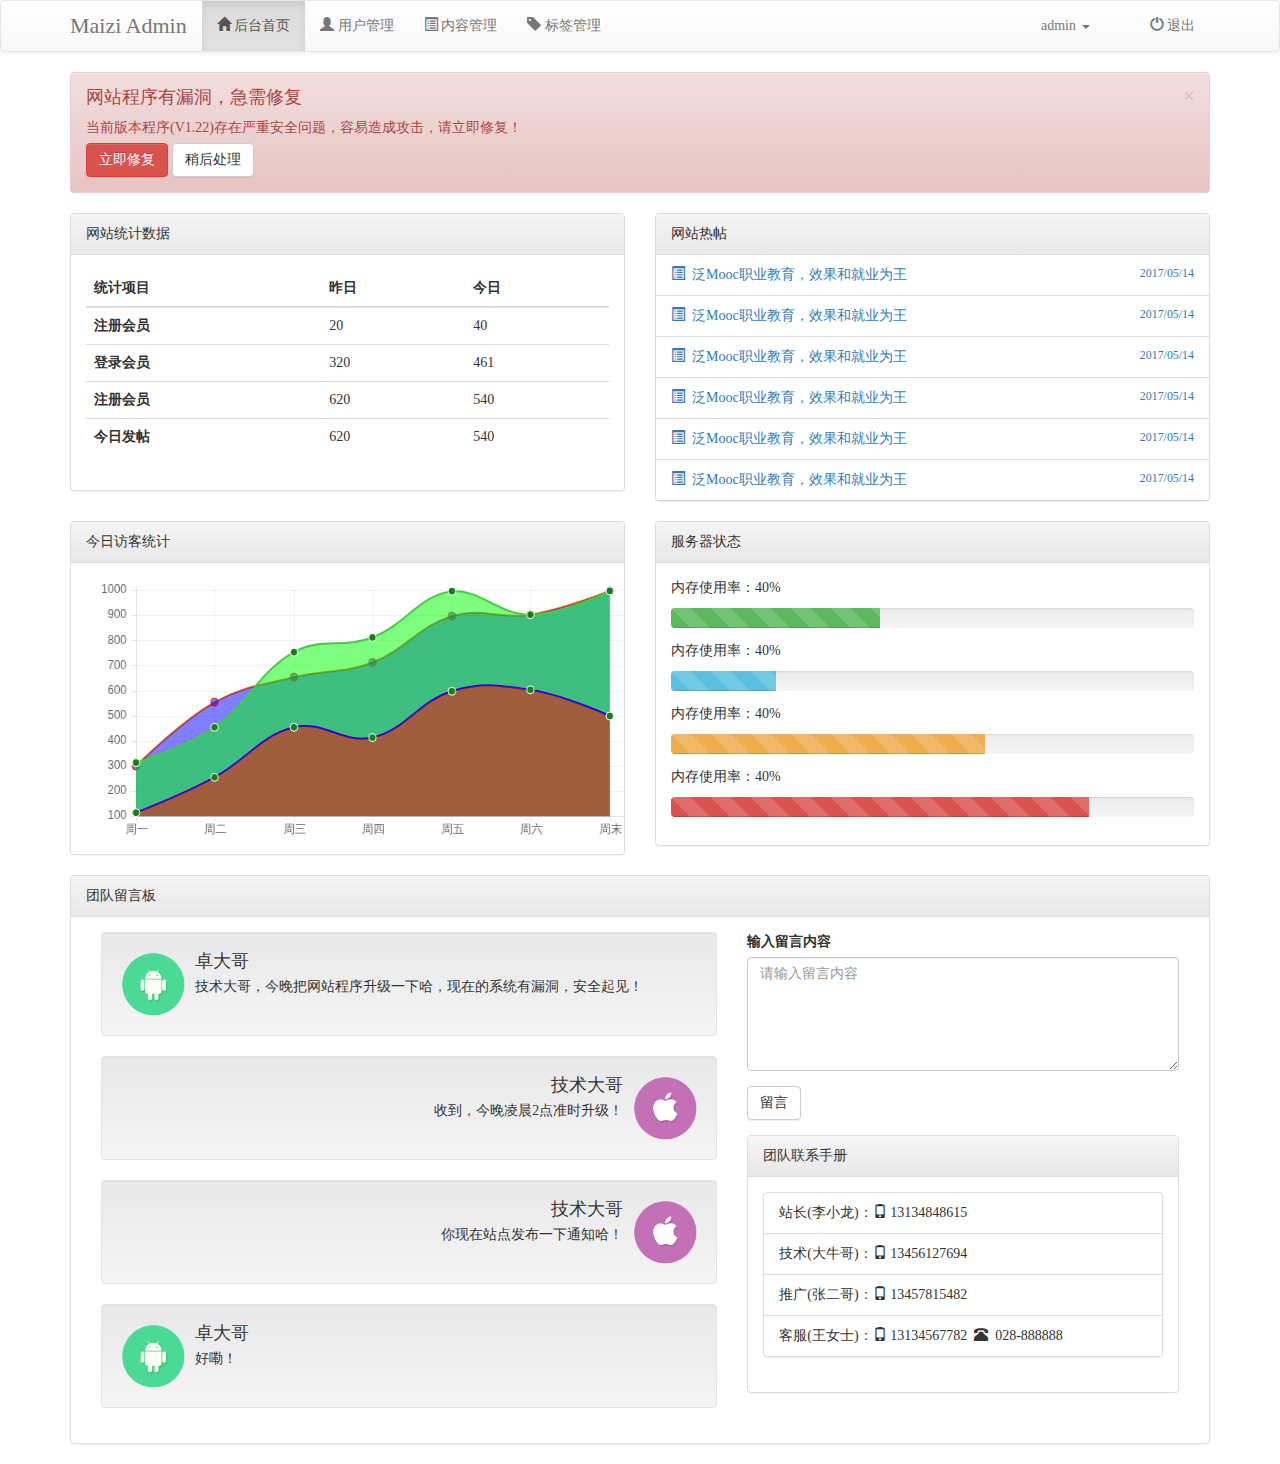
<file: index.html>
<!DOCTYPE html>
<html>
	<head>
		<meta charset="utf-8" />
	    <meta http-equiv="X-UA-Compatible" content="IE=edge">
    	<meta name="viewport" content="width=device-width, initial-scale=1">
		<title></title>
		<link rel="stylesheet" type="text/css" href="css/bootstrap-theme.css"/>
		<link rel="stylesheet" type="text/css" href="css/bootstrap-theme.min.css"/>
		<link rel="stylesheet" type="text/css" href="css/bootstrap.css"/>
		<link rel="stylesheet" type="text/css" href="css/bootstrap.min.css"/>
   	 	<link rel="stylesheet" type="text/css" href="css/admin.css"/>
	</head>
	<body>
		
		<nav class="navbar navbar-default">
			<div class="container">
				<div class="navbar-header">
					<button type="button" class=" navbar-toggle" data-toggle="collapse" data-target="#content">
						<span class="icon-bar"></span>
						<span class="icon-bar"></span>
						<span class="icon-bar"></span>
					</button>
					<a href="#" class="navbar-brand">Maizi Admin</a>
				</div>
				
				<div class="nav navbar-collapse" id="content">
					<ul class="nav navbar-nav">
						<li class="active"><a href="index.html"><span class="glyphicon glyphicon-home"></span>&nbsp;后台首页</a></li>
						<li><a href="user_list.html"><span class="glyphicon glyphicon-user"></span>&nbsp;用户管理</a></li>
						<li><a href="content.html"><span class="glyphicon glyphicon-list-alt"></span>&nbsp;内容管理</a></li>
						<li><a href="tag.html"><span class="glyphicon glyphicon-tag"></span>&nbsp;标签管理</a></li>
					</ul>
					<ul class="nav navbar-nav navbar-right">
						<li class="dropdown">
						  <a id="dLabel" type="button" data-toggle="dropdown" aria-haspopup="true" aria-expanded="false">
						    admin
						    <span class="caret"></span>
						  </a>
						  <!--点击显示内容 dLabel-->
						  <ul class="dropdown-menu" aria-labelledby="dLabel">
						    <li><a href="#"><span class="glyphicon glyphicon-screenshot"></span>&nbsp;前台首页</a></li>
						    <li><a href="#"><span class="glyphicon glyphicon-user"></span>&nbsp;个人主页</a></li>
						    <li><a href="#"><span class="glyphicon glyphicon-cog"></span>&nbsp;个人设置</a></li>
						    <li><a href="#"><span class="glyphicon glyphicon-credit-card"></span>&nbsp;账户中心</a></li>
						    <li><a href="#"><span class="glyphicon glyphicon-heart"></span>&nbsp;我的收藏</a></li>
						  </ul>
						</li>
						<li><a href="#"></a></li>
						<li><a href="#"><span class="glyphicon glyphicon-off"></span>&nbsp;退出</a></li>
					</ul>
				</div>
			</div>
			
		</nav>
		<!--导航-->
		
		<!--警告框-->
		
		<div class="container">
			<div class="row">
				<div class="col-md-12">
					
					<div class="alert alert-danger alert-dismissible fade in" role="alert">
				        <button type="button" class="close" data-dismiss="alert" aria-label="Close"><span aria-hidden="true">×</span></button>
				        <h4>网站程序有漏洞，急需修复</h4>
				        <p>当前版本程序(V1.22)存在严重安全问题，容易造成攻击，请立即修复！</p>
				       <p>
				       <button type="button" class="btn btn-danger">立即修复</button>
				       <button type="button" class="btn btn-default" data-dismiss="alert">稍后处理</button>
				      </p>
    				</div>
    
				</div>
				
				<!--左表格-->

				<div class="col-md-6">
					<div class="panel panel-default">
						<div class="panel-heading">网站统计数据</div>
						<div class="panel-body">
						    <table class="table table-hover">
							  	<thead>
							  		<tr>
							  			<th>统计项目</th>
							  			<th>昨日</th>
							  			<th>今日</th>
							  		</tr>
							  	</thead>
							  	<tbody>
							  		<tr>
							  			<th scope="row">注册会员</th>
							  			<td>20</td>
							  			<td>40</td>
							  		</tr>
							  		<tr>
							  			<th scope="row">登录会员</th>
							  			<td>320</td>
							  			<td>461</td>
							  		</tr>
							  		<tr>
							  			<th scope="row">注册会员</th>
							  			<td>620</td>
							  			<td>540</td>
							  		</tr>
							  		<tr>
							  			<th scope="row">今日发帖</th>
							  			<td>620</td>
							  			<td>540</td>
							  		</tr>
							  	</tbody>
							</table>
						</div>
					</div>
				</div>
				
				<!--右边表格-->
				<div class="col-md-6">
					<div class="panel panel-default">
						<div class="panel-heading">网站热帖</div>
						   <ul class="list-group">
							   	<li class="list-group-item">
							   		<a href="#">
							   			<span class="glyphicon glyphicon-list-alt"></span>
							   			&nbsp;泛Mooc职业教育，效果和就业为王<small class="pull-right">2017/05/14</small></a>
							   	</li>
							   	<li class="list-group-item">
							   		<a href="#">
							   			<span class="glyphicon glyphicon-list-alt"></span>
							   			&nbsp;泛Mooc职业教育，效果和就业为王<small class="pull-right">2017/05/14</small></a>
							   	</li>
							   	<li class="list-group-item">
							   		<a href="#">
							   			<span class="glyphicon glyphicon-list-alt"></span>
							   			&nbsp;泛Mooc职业教育，效果和就业为王<small class="pull-right">2017/05/14</small></a>
							   	</li>
							   	<li class="list-group-item">
							   		<a href="#">
							   			<span class="glyphicon glyphicon-list-alt"></span>
							   			&nbsp;泛Mooc职业教育，效果和就业为王<small class="pull-right">2017/05/14</small></a>
							   	</li>
							   	<li class="list-group-item">
							   		<a href="#">
							   			<span class="glyphicon glyphicon-list-alt"></span>
							   			&nbsp;泛Mooc职业教育，效果和就业为王<small class="pull-right">2017/05/14</small></a>
							   	</li>
							   	<li class="list-group-item">
							   		<a href="#">
							   			<span class="glyphicon glyphicon-list-alt"></span>
							   			&nbsp;泛Mooc职业教育，效果和就业为王<small class="pull-right">2017/05/14</small></a>
							   	</li>
						   </ul>
					</div>
				</div>
				
				
				<div class="col-md-6">
					<div class="panel panel-default">
						<div class="panel-heading">今日访客统计</div>
						<div class="panel-body">
							<canvas id="canvas" class="col-md-12"></canvas>
						</div>
						
					</div>
				</div>
				
				<div class="col-md-6">
					<div class="panel panel-default">
						<div class="panel-heading">服务器状态</div>
						<div class="panel-body">
							<p>内存使用率：40%</p>
							<div class="progress">
								  <div class="progress-bar progress-bar-success progress-bar-striped" role="progressbar" aria-valuenow="40" aria-valuemin="0" aria-valuemax="100" style="width: 40%">
								    <span class="sr-only">40% Complete (success)</span>
								  </div>
								</div>
								<p>内存使用率：40%</p>
								<div class="progress">
								  <div class="progress-bar progress-bar-info progress-bar-striped" role="progressbar" aria-valuenow="20" aria-valuemin="0" aria-valuemax="100" style="width: 20%">
								    <span class="sr-only">20% Complete</span>
								  </div>
								</div>
								<p>内存使用率：40%</p>
								<div class="progress">
								  <div class="progress-bar progress-bar-warning progress-bar-striped" role="progressbar" aria-valuenow="60" aria-valuemin="0" aria-valuemax="100" style="width: 60%">
								    <span class="sr-only">60% Complete (warning)</span>
								  </div>
								</div>
								<p>内存使用率：40%</p>
								<div class="progress">
								  <div class="progress-bar progress-bar-danger progress-bar-striped" role="progressbar" aria-valuenow="80" aria-valuemin="0" aria-valuemax="100" style="width: 80%">
								    <span class="sr-only">80% Complete (danger)</span>
								  </div>
								</div>
						</div>
					</div>
				</div>
				
			</div>
		</div>
		
		<div class="container">
			<div class="row">
				<div class="col-md-12">
					<div class="panel panel-default">
						<div class="panel-heading">团队留言板</div>
						<div class="panel-body">
							
							<div class="col-md-7">
								
								<div class="media well">
									<div class="media-left media-middle">
									    <a href="#">
									      <img class="media-object wh64" src="img/a.png" alt="卓大哥">
									    </a>
								    </div>
									    <div class="media-body">
									    	<h4 class="media-heading">卓大哥</h4>
									    	技术大哥，今晚把网站程序升级一下哈，现在的系统有漏洞，安全起见！
									    </div>
								</div>
								<div class="media well">
								    <div class="media-body text-right">
								    	<h4 class="media-heading">技术大哥</h4>
								    	收到，今晚凌晨2点准时升级！
								    </div>
								    <div class="media-right media-middle">
									    <a href="#">
									        <img class="media-object wh64" src="img/b.png" alt="技术大哥">
									    </a>
								    </div>
								</div>
								<div class="media well">
								    <div class="media-body text-right">
								    	<h4 class="media-heading">技术大哥</h4>
								    	你现在站点发布一下通知哈！
								    </div>
								    <div class="media-right media-middle">
									    <a href="#">
									        <img class="media-object wh64" src="img/b.png" alt="技术大哥">
									    </a>
								    </div>
								</div>
								<div class="media well">
									<div class="media-left media-middle">
									    <a href="#">
									      <img class="media-object wh64" src="img/a.png" alt="技术大哥">
									    </a>
								    </div>
									    <div class="media-body">
									    	<h4 class="media-heading">卓大哥</h4>
									    	好嘞！
									    </div>
								</div>
								
							</div>
							
							<div class="col-md-5">
								
								<form action="#">
									<div class="form-group">
										<label for="text1">输入留言内容</label>
										<textarea class="form-control" id="text1" rows="5" cols="10" placeholder="请输入留言内容"></textarea>
										<button type="submit" class="btn btn-default mar_15">留言</button>
									</div>
								</form>
								
								<div class="panel panel-default">
									<div class="panel-heading">团队联系手册</div>
									<div class="panel-body">
										<ul class="list-group">
											<li class="list-group-item">
												站长(李小龙)：<span class="glyphicon glyphicon-phone"></span>&nbsp;13134848615
											</li>
											<li class="list-group-item">
												技术(大牛哥)：<span class="glyphicon glyphicon-phone"></span>&nbsp;13456127694
											</li>
											<li class="list-group-item">
												推广(张二哥)：<span class="glyphicon glyphicon-phone"></span>&nbsp;13457815482
											</li>
											<li class="list-group-item">
												客服(王女士)：<span class="glyphicon glyphicon-phone"></span>&nbsp;13134567782&nbsp;&nbsp;<span class="glyphicon glyphicon-phone-alt"></span>&nbsp;&nbsp;028-888888
											</li>
										</ul>
									</div>
								</div>
								
							</div>
							
						</div>
					</div>
				</div>
			</div>
		</div>
		
		
		
		
		<script src="js/jquery-3.2.0.min.js"></script>
		<script src="js/bootstrap.min.js"></script>
		<script type="text/javascript" src="js/Chart.js"></script>
		<script type="text/javascript" src="js/script.js"></script>
	</body>
</html>
</file>
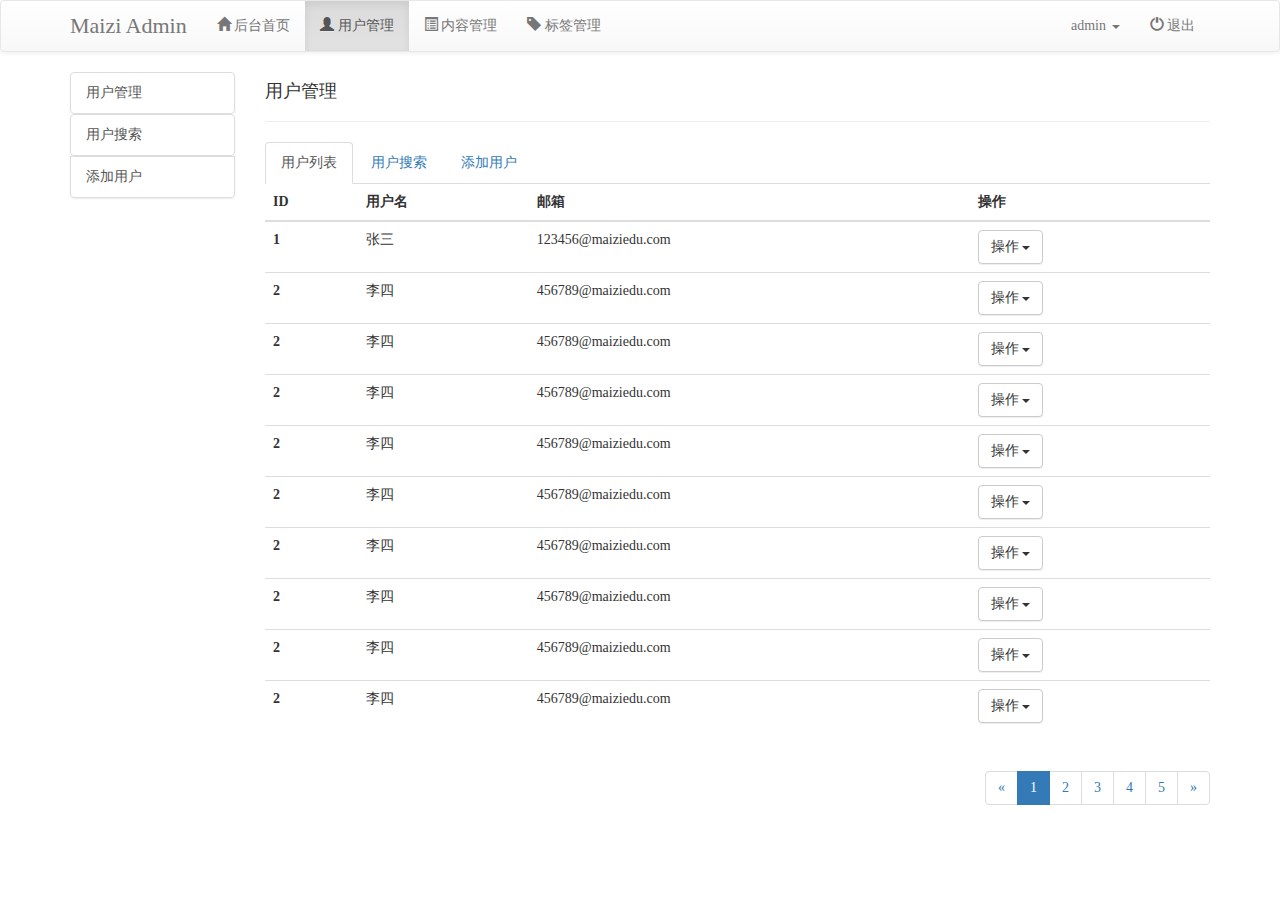
<file: user_list.html>
<!DOCTYPE html>
<html>
	<head>
		<meta charset="utf-8" />
	    <meta http-equiv="X-UA-Compatible" content="IE=edge">
    	<meta name="viewport" content="width=device-width, initial-scale=1">
    	<meta http-equiv="Content-Type" content="text/html; charset=utf-8" />
		<title></title>
		<link rel="stylesheet" type="text/css" href="css/bootstrap-theme.css"/>
		<link rel="stylesheet" type="text/css" href="css/bootstrap-theme.min.css"/>
		<link rel="stylesheet" type="text/css" href="css/bootstrap.css"/>
		<link rel="stylesheet" type="text/css" href="css/bootstrap.min.css"/>
   	 	<link rel="stylesheet" type="text/css" href="css/admin.css"/>
	</head>
	<body>
		
		<nav class="navbar navbar-default">
			<div class="container">
				<div class="navbar-header">
					<button type="button" class=" navbar-toggle" data-toggle="collapse" data-target="#content">
						<span class="icon-bar"></span>
						<span class="icon-bar"></span>
						<span class="icon-bar"></span>
					</button>
					<a href="#" class="navbar-brand">Maizi Admin</a>
				</div>
				
				<div class="nav navbar-collapse" id="content">
					<ul class="nav navbar-nav">
						<li><a href="index.html"><span class="glyphicon glyphicon-home"></span>&nbsp;后台首页</a></li>
						<li class="active"><a href="user_list.html"><span class="glyphicon glyphicon-user"></span>&nbsp;用户管理</a></li>
						<li><a href="content.html"><span class="glyphicon glyphicon-list-alt"></span>&nbsp;内容管理</a></li>
						<li><a href="tag.html"><span class="glyphicon glyphicon-tag"></span>&nbsp;标签管理</a></li>
					</ul>
					<ul class="nav navbar-nav navbar-right">
						<li class="dropdown">
						  <a id="dLabel" type="button" data-toggle="dropdown" aria-haspopup="true" aria-expanded="false">
						    admin
						    <span class="caret"></span>
						  </a>
						  <!--点击显示内容 dLabel-->
						  <ul class="dropdown-menu" aria-labelledby="dLabel">
						    <li><a href="#"><span class="glyphicon glyphicon-screenshot"></span>&nbsp;前台首页</a></li>
						    <li><a href="#"><span class="glyphicon glyphicon-user"></span>&nbsp;个人主页</a></li>
						    <li><a href="#"><span class="glyphicon glyphicon-cog"></span>&nbsp;个人设置</a></li>
						    <li><a href="#"><span class="glyphicon glyphicon-credit-card"></span>&nbsp;账户中心</a></li>
						    <li><a href="#"><span class="glyphicon glyphicon-heart"></span>&nbsp;我的收藏</a></li>
						  </ul>
						</li>
						
						<li><a href="#"><span class="glyphicon glyphicon-off"></span>&nbsp;退出</a></li>
					</ul>
				</div>
			</div>
			
		</nav>
		<!--导航-->
		
		
		<div class="container">
			<div class="row">
				
				<div class="col-md-2">
					<div class="list-group">
						<div class="tab-conten">
							<div class="tab-pane">
								<a href="#u_list" data-toggle="tab" class="list-group-item">用户管理</a>
							</div>
							<div class="tab-pane">
								<a href="#u_search" data-toggle="tab" class="list-group-item">用户搜索</a>
							</div>
						</div>
						<a href="#" class="list-group-item" role="button" data-toggle="modal" data-target="#myModal">添加用户</a>
					</div>
				</div>
				
				<div class="col-md-10">
					<div class="page-header">
						<h4>用户管理</h4>
					</div>
					<ul class="nav nav-tabs">
						<li class="active"><a href="#u_list" data-toggle="tab">用户列表</a></li>
						<li><a href="#u_search" data-toggle="tab">用户搜索</a></li>
						<li><a href="#" role="button" data-toggle="modal" data-target="#myModal">添加用户</a></li>
					</ul>
					
					
					<div class="tab-content">
						
						<div class="tab-pane active" id="u_list">
							<table class="table">
								<thead>
									<tr>
										<th>ID</th>
										<th>用户名</th>
										<th>邮箱</th>
										<th>操作</th>
									</tr>
								</thead>
								<tbody>
									<tr>
										<th scope="row">1</th>
										<td>张三</td>
										<td>123456@maiziedu.com</td>
										<td>
											<div role="presentation" class="dropdown">
											    <button class="btn btn-default dedropdown-toggle" data-toggle="dropdown">
										         	操作
											    <span class="caret"></span>
											    </button>
											    <ul class="dropdown-menu">
											    	<li><a href="#">编辑</a></li>
											    	<li><a href="#">删除</a></li>
											    	<li><a href="#">锁定</a></li>
											    	<li><a href="#">修改密码</a></li>
											    </ul>
											</div>
										</td>
									</tr>
									<tr>
										<th scope="row">2</th>
										<td>李四</td>
										<td>456789@maiziedu.com</td>
										<td>
											<div role="presentation" class="dropdown">
											    <button class="btn btn-default dedropdown-toggle" data-toggle="dropdown">
										         	操作
											    <span class="caret"></span>
											    </button>
											    <ul class="dropdown-menu">
											    	<li><a href="#">编辑</a></li>
											    	<li><a href="#">删除</a></li>
											    	<li><a href="#">锁定</a></li>
											    	<li><a href="#">修改密码</a></li>
											    </ul>
											</div>
										</td>
									</tr>
									<tr>
										<th scope="row">2</th>
										<td>李四</td>
										<td>456789@maiziedu.com</td>
										<td>
											<div role="presentation" class="dropdown">
											    <button class="btn btn-default dedropdown-toggle" data-toggle="dropdown">
										         	操作
											    <span class="caret"></span>
											    </button>
											    <ul class="dropdown-menu">
											    	<li><a href="#">编辑</a></li>
											    	<li><a href="#">删除</a></li>
											    	<li><a href="#">锁定</a></li>
											    	<li><a href="#">修改密码</a></li>
											    </ul>
											</div>
										</td>
									</tr>
									<tr>
										<th scope="row">2</th>
										<td>李四</td>
										<td>456789@maiziedu.com</td>
										<td>
											<div role="presentation" class="dropdown">
											    <button class="btn btn-default dedropdown-toggle" data-toggle="dropdown">
										         	操作
											    <span class="caret"></span>
											    </button>
											    <ul class="dropdown-menu">
											    	<li><a href="#">编辑</a></li>
											    	<li><a href="#">删除</a></li>
											    	<li><a href="#">锁定</a></li>
											    	<li><a href="#">修改密码</a></li>
											    </ul>
											</div>
										</td>
									</tr>
									<tr>
										<th scope="row">2</th>
										<td>李四</td>
										<td>456789@maiziedu.com</td>
										<td>
											<div role="presentation" class="dropdown">
											    <button class="btn btn-default dedropdown-toggle" data-toggle="dropdown">
										         	操作
											    <span class="caret"></span>
											    </button>
											    <ul class="dropdown-menu">
											    	<li><a href="#">编辑</a></li>
											    	<li><a href="#">删除</a></li>
											    	<li><a href="#">锁定</a></li>
											    	<li><a href="#">修改密码</a></li>
											    </ul>
											</div>
										</td>
									</tr>
									<tr>
										<th scope="row">2</th>
										<td>李四</td>
										<td>456789@maiziedu.com</td>
										<td>
											<div role="presentation" class="dropdown">
											    <button class="btn btn-default dedropdown-toggle" data-toggle="dropdown">
										         	操作
											    <span class="caret"></span>
											    </button>
											    <ul class="dropdown-menu">
											    	<li><a href="#">编辑</a></li>
											    	<li><a href="#">删除</a></li>
											    	<li><a href="#">锁定</a></li>
											    	<li><a href="#">修改密码</a></li>
											    </ul>
											</div>
										</td>
									</tr>
									<tr>
										<th scope="row">2</th>
										<td>李四</td>
										<td>456789@maiziedu.com</td>
										<td>
											<div role="presentation" class="dropdown">
											    <button class="btn btn-default dedropdown-toggle" data-toggle="dropdown">
										         	操作
											    <span class="caret"></span>
											    </button>
											    <ul class="dropdown-menu">
											    	<li><a href="#">编辑</a></li>
											    	<li><a href="#">删除</a></li>
											    	<li><a href="#">锁定</a></li>
											    	<li><a href="#">修改密码</a></li>
											    </ul>
											</div>
										</td>
									</tr>
									<tr>
										<th scope="row">2</th>
										<td>李四</td>
										<td>456789@maiziedu.com</td>
										<td>
											<div role="presentation" class="dropdown">
											    <button class="btn btn-default dedropdown-toggle" data-toggle="dropdown">
										         	操作
											    <span class="caret"></span>
											    </button>
											    <ul class="dropdown-menu">
											    	<li><a href="#">编辑</a></li>
											    	<li><a href="#">删除</a></li>
											    	<li><a href="#">锁定</a></li>
											    	<li><a href="#">修改密码</a></li>
											    </ul>
											</div>
										</td>
									</tr>
									<tr>
										<th scope="row">2</th>
										<td>李四</td>
										<td>456789@maiziedu.com</td>
										<td>
											<div role="presentation" class="dropdown">
											    <button class="btn btn-default dedropdown-toggle" data-toggle="dropdown">
										         	操作
											    <span class="caret"></span>
											    </button>
											    <ul class="dropdown-menu">
											    	<li><a href="#">编辑</a></li>
											    	<li><a href="#">删除</a></li>
											    	<li><a href="#">锁定</a></li>
											    	<li><a href="#">修改密码</a></li>
											    </ul>
											</div>
										</td>
									</tr>
									<tr>
										<th scope="row">2</th>
										<td>李四</td>
										<td>456789@maiziedu.com</td>
										<td>
											<div role="presentation" class="dropdown">
											    <button class="btn btn-default dedropdown-toggle" data-toggle="dropdown">
										         	操作
											    <span class="caret"></span>
											    </button>
											    <ul class="dropdown-menu">
											    	<li><a href="#">编辑</a></li>
											    	<li><a href="#">删除</a></li>
											    	<li><a href="#">锁定</a></li>
											    	<li><a href="#">修改密码</a></li>
											    </ul>
											</div>
										</td>
									</tr>
									
								</tbody>
							</table>
							<nav class="pull-right">
								<ul class="pagination">
								    <li><a href="#"><span aria-hidden="true">&laquo;</span></a></li>
								    <li class="active"><a href="#">1 <span class="sr-only">(current)</span></a></li>
								    <li><a href="#">2 <span class="sr-only">(current)</span></a></li>
								    <li><a href="#">3 <span class="sr-only">(current)</span></a></li>
								    <li><a href="#">4 <span class="sr-only">(current)</span></a></li>
								    <li><a href="#">5 <span class="sr-only">(current)</span></a></li>
								    <li><a href="#"><span aria-hidden="true">&raquo;</span></a></li>
								</ul>
								</nav>
							
						</div>
						
						<div class="tab-pane" id="u_search">
							
							<form action="#" class="user_search">
								<div class="alert alert-info" role="alert">
									<strong>技巧提示：</strong>
									支持模糊搜索和匹配搜索，匹配搜索使用*代替！
								</div>
								<div class="form-group">
									<label for="name">用户名</label>
									<input type="text" id="name" class="form-control" placeholder="请输入" />
								</div>
								<div class="form-group">
									<label for="uid">UID</label>
									<input type="text" id="uid" class="form-control" placeholder="UID" />
								</div>
								
								<div class="form-group">
									<label for="user_group">选择用户组</label>
									<select id="user_group" class="form-control">
										<option>限制会员</option>
										<option>新手上路</option>
										<option>注册会员</option>
										<option>中级会员</option>
										<option>高级会员</option>
									</select>
								</div>
								<button type="submit" class="btn btn-default">提交</button>
							</form>
							
						</div>
						
					</div>
					
					
					
				</div>
			</div>
		</div>
		
		
				<!-- Modal -->
		<div class="modal fade" id="myModal" tabindex="-1" role="dialog" aria-labelledby="myModalLabel">
			<div class="modal-dialog" role="document">
			    <div class="modal-content">
			        <div class="modal-header">
				        <button type="button" class="close" data-dismiss="modal" aria-label="Close">
				        	<span aria-hidden="true">&times;</span>
				        </button>
			        	<h4 class="modal-title" id="myModalLabel">添加用户</h4>
			        </div>
			        <div class="modal-body">
			        	
		        		<form action="#">
		        			<div class="form-group">
								<label for="name">用户名</label>
								<input type="text" id="name" class="form-control" placeholder="请输入用户名" />
							</div>
							<div class="form-group">
								<label for="uid">请输入密码</label>
								<input type="text" id="uid" class="form-control" placeholder="请输入密码" />
							</div>
							<div class="form-group">
								<label for="uid">确认密码</label>
								<input type="text" id="uid" class="form-control" placeholder="确认密码" />
							</div>
							<div class="form-group">
								<label for="uid">请输入邮箱</label>
								<input type="text" id="uid" class="form-control" placeholder="输入邮箱" />
							</div>
							<div class="form-group">
								<label for="user_group">选择用户组</label>
								<select id="user_group" class="form-control">
									<option>限制会员</option>
									<option>新手上路</option>
									<option>注册会员</option>
									<option>中级会员</option>
									<option>高级会员</option>
								</select>
							</div>
		        		</form>
			        	
			        </div>
			        <div class="modal-footer">
				        <button type="button" class="btn btn-default" data-dismiss="modal">关闭</button>
				        <button type="button" class="btn btn-primary">提交</button>
			        </div>
			    </div>
			</div>
		</div>

		
		
		
		<script src="js/jquery-3.2.0.min.js"></script>
		<script src="js/bootstrap.min.js"></script>
		<script type="text/javascript" src="js/Chart.js"></script>
		<script type="text/javascript" src="js/script.js"></script>
	</body>
</html>
</file>
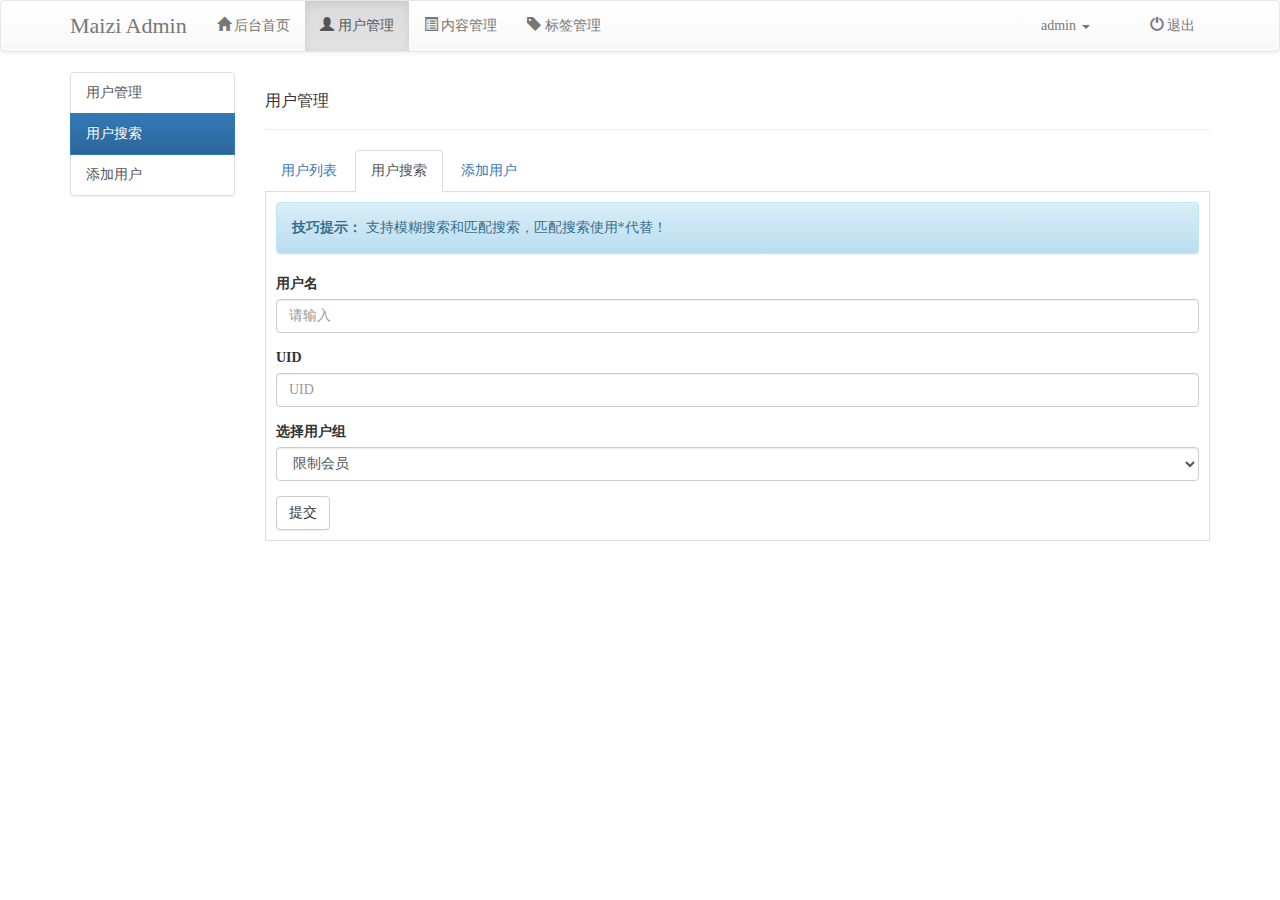
<file: user_search.html>
<!DOCTYPE html>
<html>
	<head>
		<meta charset="utf-8" />
	    <meta http-equiv="X-UA-Compatible" content="IE=edge">
    	<meta name="viewport" content="width=device-width, initial-scale=1">
    	<meta http-equiv="Content-Type" content="text/html; charset=utf-8" />
		<title></title>
		<link rel="stylesheet" type="text/css" href="css/bootstrap-theme.css"/>
		<link rel="stylesheet" type="text/css" href="css/bootstrap-theme.min.css"/>
		<link rel="stylesheet" type="text/css" href="css/bootstrap.css"/>
		<link rel="stylesheet" type="text/css" href="css/bootstrap.min.css"/>
   	 	<link rel="stylesheet" type="text/css" href="css/admin.css"/>
	</head>
	<body>
		
		<nav class="navbar navbar-default">
			<div class="container">
				<div class="navbar-header">
					<button type="button" class=" navbar-toggle" data-toggle="collapse" data-target="#content">
						<span class="icon-bar"></span>
						<span class="icon-bar"></span>
						<span class="icon-bar"></span>
					</button>
					<a href="#" class="navbar-brand">Maizi Admin</a>
				</div>
				
				<div class="nav navbar-collapse" id="content">
					<ul class="nav navbar-nav">
						<li><a href="index.html"><span class="glyphicon glyphicon-home"></span>&nbsp;后台首页</a></li>
						<li class="active"><a href="user_list.html"><span class="glyphicon glyphicon-user"></span>&nbsp;用户管理</a></li>
						<li><a href="content.html"><span class="glyphicon glyphicon-list-alt"></span>&nbsp;内容管理</a></li>
						<li><a href="tag.html"><span class="glyphicon glyphicon-tag"></span>&nbsp;标签管理</a></li>
					</ul>
					<ul class="nav navbar-nav navbar-right">
						<li class="dropdown">
						  <a id="dLabel" type="button" data-toggle="dropdown" aria-haspopup="true" aria-expanded="false">
						    admin
						    <span class="caret"></span>
						  </a>
						  <!--点击显示内容 dLabel-->
						  <ul class="dropdown-menu" aria-labelledby="dLabel">
						    <li><a href="#"><span class="glyphicon glyphicon-screenshot"></span>&nbsp;前台首页</a></li>
						    <li><a href="#"><span class="glyphicon glyphicon-user"></span>&nbsp;个人主页</a></li>
						    <li><a href="#"><span class="glyphicon glyphicon-cog"></span>&nbsp;个人设置</a></li>
						    <li><a href="#"><span class="glyphicon glyphicon-credit-card"></span>&nbsp;账户中心</a></li>
						    <li><a href="#"><span class="glyphicon glyphicon-heart"></span>&nbsp;我的收藏</a></li>
						  </ul>
						</li>
						<li><a href="#"></a></li>
						<li><a href="#"><span class="glyphicon glyphicon-off"></span>&nbsp;退出</a></li>
					</ul>
				</div>
			</div>
			
		</nav>
		<!--导航-->
		
		
		<div class="container">
			<div class="row">
			<div class="col-md-2">
				<div class="list-group">
					<a href="user_list.html" class="list-group-item">用户管理</a>
					<a href="user_search.html" class="list-group-item active">用户搜索</a>
					<a href="#" class="list-group-item" role="button" data-toggle="modal" data-target="#myModal">添加用户</a>
				</div>
			</div>
			
			<div class="col-md-10">
				<div class="page-header">
					<h1>用户管理</h1>
				</div>
				<ul class="nav nav-tabs">
					<li><a href="user_list.html">用户列表</a></li>
					<li class="active"><a href="user_search.html">用户搜索</a></li>
					<li>
						<a href="#" role="button" data-toggle="modal" data-target="#myModal">添加用户</a>
					</li>
				</ul>
				
				<form action="#" class="user_search">
					<div class="alert alert-info" role="alert">
						<strong>技巧提示：</strong>
						支持模糊搜索和匹配搜索，匹配搜索使用*代替！
					</div>
					<div class="form-group">
						<label for="name">用户名</label>
						<input type="text" id="name" class="form-control" placeholder="请输入" />
					</div>
					<div class="form-group">
						<label for="uid">UID</label>
						<input type="text" id="uid" class="form-control" placeholder="UID" />
					</div>
					
					<div class="form-group">
						<label for="user_group">选择用户组</label>
						<select id="user_group" class="form-control">
							<option>限制会员</option>
							<option>新手上路</option>
							<option>注册会员</option>
							<option>中级会员</option>
							<option>高级会员</option>
						</select>
					</div>
					<button type="submit" class="btn btn-default">提交</button>
				</form>
				
			</div>
		
			</div>
		</div>
		
		
		<!-- Button trigger modal -->
		
		
		<!-- Modal -->
		<div class="modal fade" id="myModal" tabindex="-1" role="dialog" aria-labelledby="myModalLabel">
			<div class="modal-dialog" role="document">
			    <div class="modal-content">
			        <div class="modal-header">
				        <button type="button" class="close" data-dismiss="modal" aria-label="Close">
				        	<span aria-hidden="true">&times;</span>
				        </button>
			        	<h4 class="modal-title" id="myModalLabel">添加用户</h4>
			        </div>
			        <div class="modal-body">
			        	
		        		<form action="#">
		        			<div class="form-group">
								<label for="name">用户名</label>
								<input type="text" id="name" class="form-control" placeholder="请输入用户名" />
							</div>
							<div class="form-group">
								<label for="uid">请输入密码</label>
								<input type="text" id="uid" class="form-control" placeholder="请输入密码" />
							</div>
							<div class="form-group">
								<label for="uid">确认密码</label>
								<input type="text" id="uid" class="form-control" placeholder="确认密码" />
							</div>
							<div class="form-group">
								<label for="uid">请输入邮箱</label>
								<input type="text" id="uid" class="form-control" placeholder="输入邮箱" />
							</div>
							<div class="form-group">
								<label for="user_group">选择用户组</label>
								<select id="user_group" class="form-control">
									<option>限制会员</option>
									<option>新手上路</option>
									<option>注册会员</option>
									<option>中级会员</option>
									<option>高级会员</option>
								</select>
							</div>
		        		</form>
			        	
			        </div>
			        <div class="modal-footer">
				        <button type="button" class="btn btn-default" data-dismiss="modal">关闭</button>
				        <button type="button" class="btn btn-primary">提交</button>
			        </div>
			    </div>
			</div>
		</div>
				
		

		
		
		
		<script src="js/jquery-3.2.0.min.js"></script>
		<script src="js/bootstrap.min.js"></script>
		<script type="text/javascript" src="js/Chart.js"></script>
		<script type="text/javascript" src="js/script.js"></script>
	</body>
</html>
</file>
<file: css/admin.css>
.navbar>.container .navbar-brand, .navbar>.container-fluid .navbar-brand {
    margin-left: -15px;
    font-size: 22px;
}

body {
    font-family: "Helvetica Neue",Helvetica,Arial,sans-serif;
    font-size: 14px;
    line-height: 1.42857143;
    color: #333;
    background-color: #fff;
    font-family: "微软雅黑";
}

.wh64{
	width: 64px;
	height: 64px;
	border-radius: 50%;
}

.mar_15{
	margin-top: 15px;
}

.page-header{
	margin-top: 0;
}

.page-header h1{
	font-size: 16px;
}

.forma{
	margin-top: 15px;
}

.user_search {
    padding: 10px;
    border: 1px solid #ddd;
    border-top: none;
}

.pad0{
	padding: 0;
}


.progress {
    height: 20px;
    margin-bottom: 13px;
    overflow: hidden;
    background-color: #f5f5f5;
    border-radius: 4px;
    -webkit-box-shadow: inset 0 1px 2px rgba(0,0,0,.1);
    box-shadow: inset 0 1px 2px rgba(0,0,0,.1);
}


.taglist{
	padding-top: 15px;
}

.taglist .alert{
	margin: 0 10px 10px 0;
}
</file>
